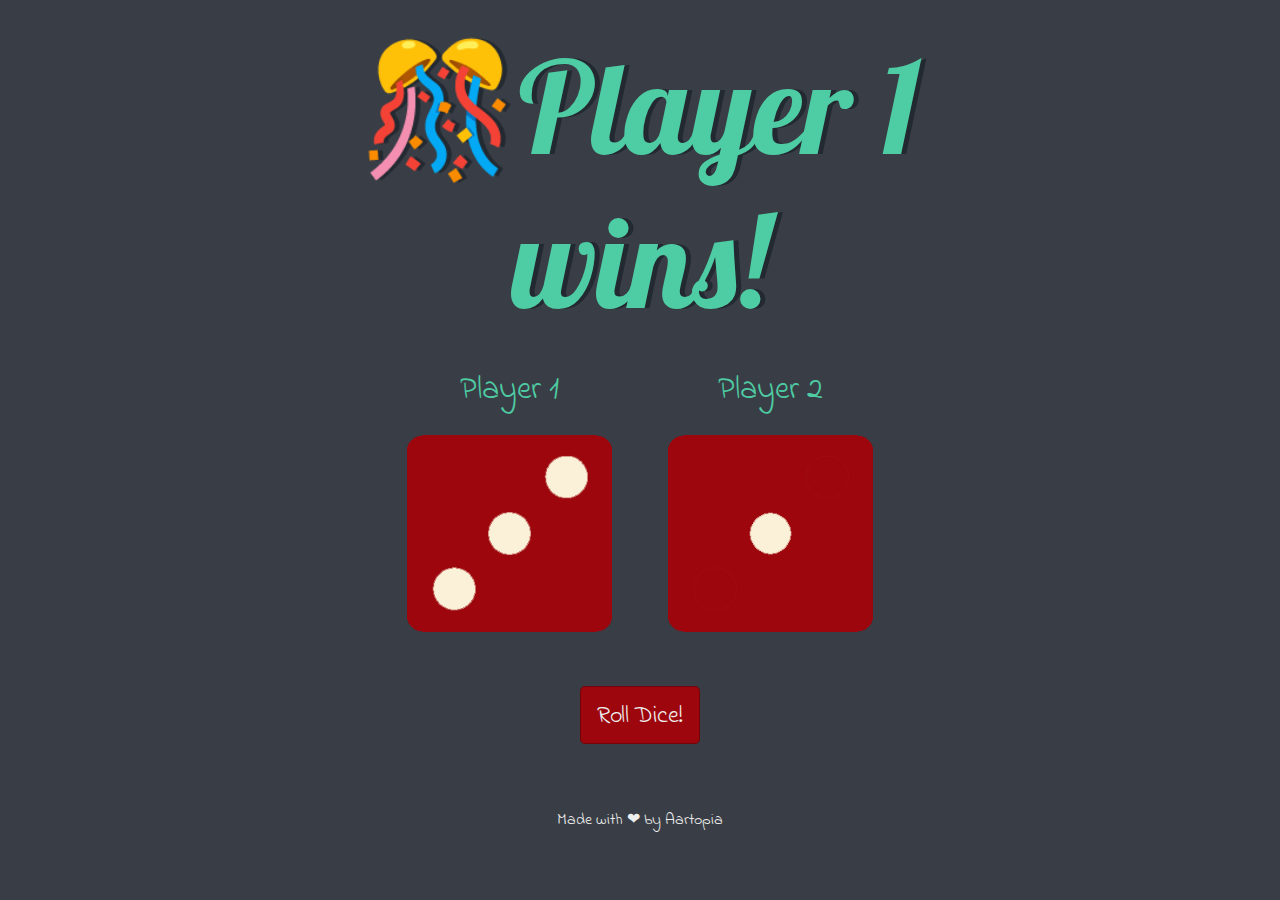
<file: index.html>
<!DOCTYPE html>
<html lang="en" dir="ltr">
  <head>
    <meta charset="utf-8">
    <title>Dicee</title>
    <link rel="shortcut icon" href="images\favicon.ico">
    <!-- bootstrap -->
    <link rel="stylesheet" href="https://cdn.jsdelivr.net/npm/bootstrap@4.0.0/dist/css/bootstrap.min.css" integrity="sha384-Gn5384xqQ1aoWXA+058RXPxPg6fy4IWvTNh0E263XmFcJlSAwiGgFAW/dAiS6JXm" crossorigin="anonymous">
    <link rel="stylesheet" href="styles.css">
    <link href="https://fonts.googleapis.com/css?family=Indie+Flower|Lobster" rel="stylesheet">

  </head>
  <body>

    <div class="container">
      <h1>Refresh Me</h1>

      <div class="dice">
        <p>Player 1</p>
        <img class="img1" src="images/dice6.png">
      </div>

      <div class="dice">
        <p>Player 2</p>
        <img class="img2" src="images/dice6.png">
      </div>
      <button onClick="window.location.reload(true)" type="button" class="btn btn-lg btn-outline-secondary">Roll Dice!</button>

    </div>

  <script src="index.js" charset="utf-8"></script>
  </body>

  <footer>
    Made with ❤ by Aartopia
  </footer>
</html>
</file>
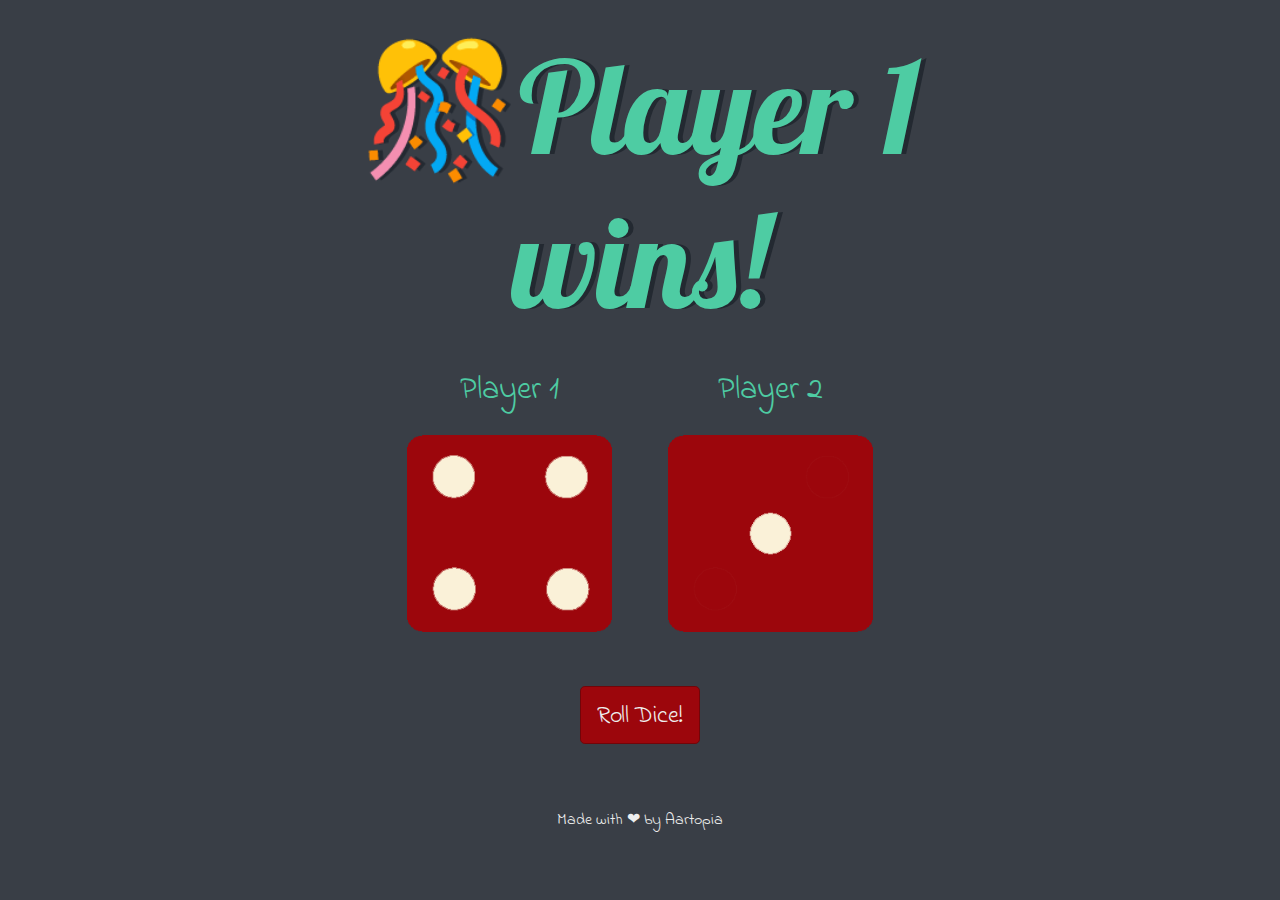
<file: dicee.html>
<!DOCTYPE html>
<html lang="en" dir="ltr">
  <head>
    <meta charset="utf-8">
    <title>Dicee</title>
    <!-- bootstrap -->
    <link rel="stylesheet" href="https://cdn.jsdelivr.net/npm/bootstrap@4.0.0/dist/css/bootstrap.min.css" integrity="sha384-Gn5384xqQ1aoWXA+058RXPxPg6fy4IWvTNh0E263XmFcJlSAwiGgFAW/dAiS6JXm" crossorigin="anonymous">
    <link rel="stylesheet" href="styles.css">
    <link href="https://fonts.googleapis.com/css?family=Indie+Flower|Lobster" rel="stylesheet">

  </head>
  <body>

    <div class="container">
      <h1>Refresh Me</h1>

      <div class="dice">
        <p>Player 1</p>
        <img class="img1" src="images/dice6.png">
      </div>

      <div class="dice">
        <p>Player 2</p>
        <img class="img2" src="images/dice6.png">
      </div>
      <button onClick="window.location.reload(true)" type="button" class="btn btn-lg btn-outline-secondary">Roll Dice!</button>

    </div>

  <script src="index.js" charset="utf-8"></script>
  </body>

  <footer>
    Made with ❤ by Aartopia
  </footer>
</html>
</file>
<file: styles.css>
.container {
  width: 70%;
  margin: auto;
  text-align: center;
}

.dice {
  text-align: center;
  display: inline-block;

}

body {
  background-color: #393E46;
}

h1 {
  margin: 30px;
  font-family: 'Lobster', cursive;
  text-shadow: 5px 0 #232931;
  font-size: 8rem;
  color: #4ECCA3;
}

p {
  font-size: 2rem;
  color: #4ECCA3;
  font-family: 'Indie Flower', cursive;
}

img {
  width: 80%;
}

footer {
  margin-top: 5%;
  color: #EEEEEE;
  text-align: center;
  font-family: 'Indie Flower', cursive;
}
.btn{
  font-family: 'Indie Flower', cursive;
  font-size: 1.5em;
  padding-top: 12px;
  display: block;
  margin: 50px auto;
  background-color: #9C060C;
  border-color: #720509;
  color: #EEEEEE;
}
.btn:hover{
  background-color: #099e6c;
  border-color: #099e6c;
  color: #EEEEEE;
  /* background-color: #9C060C;
  border-color: #720509;
  color: #EEEEEE; */

}
</file>
